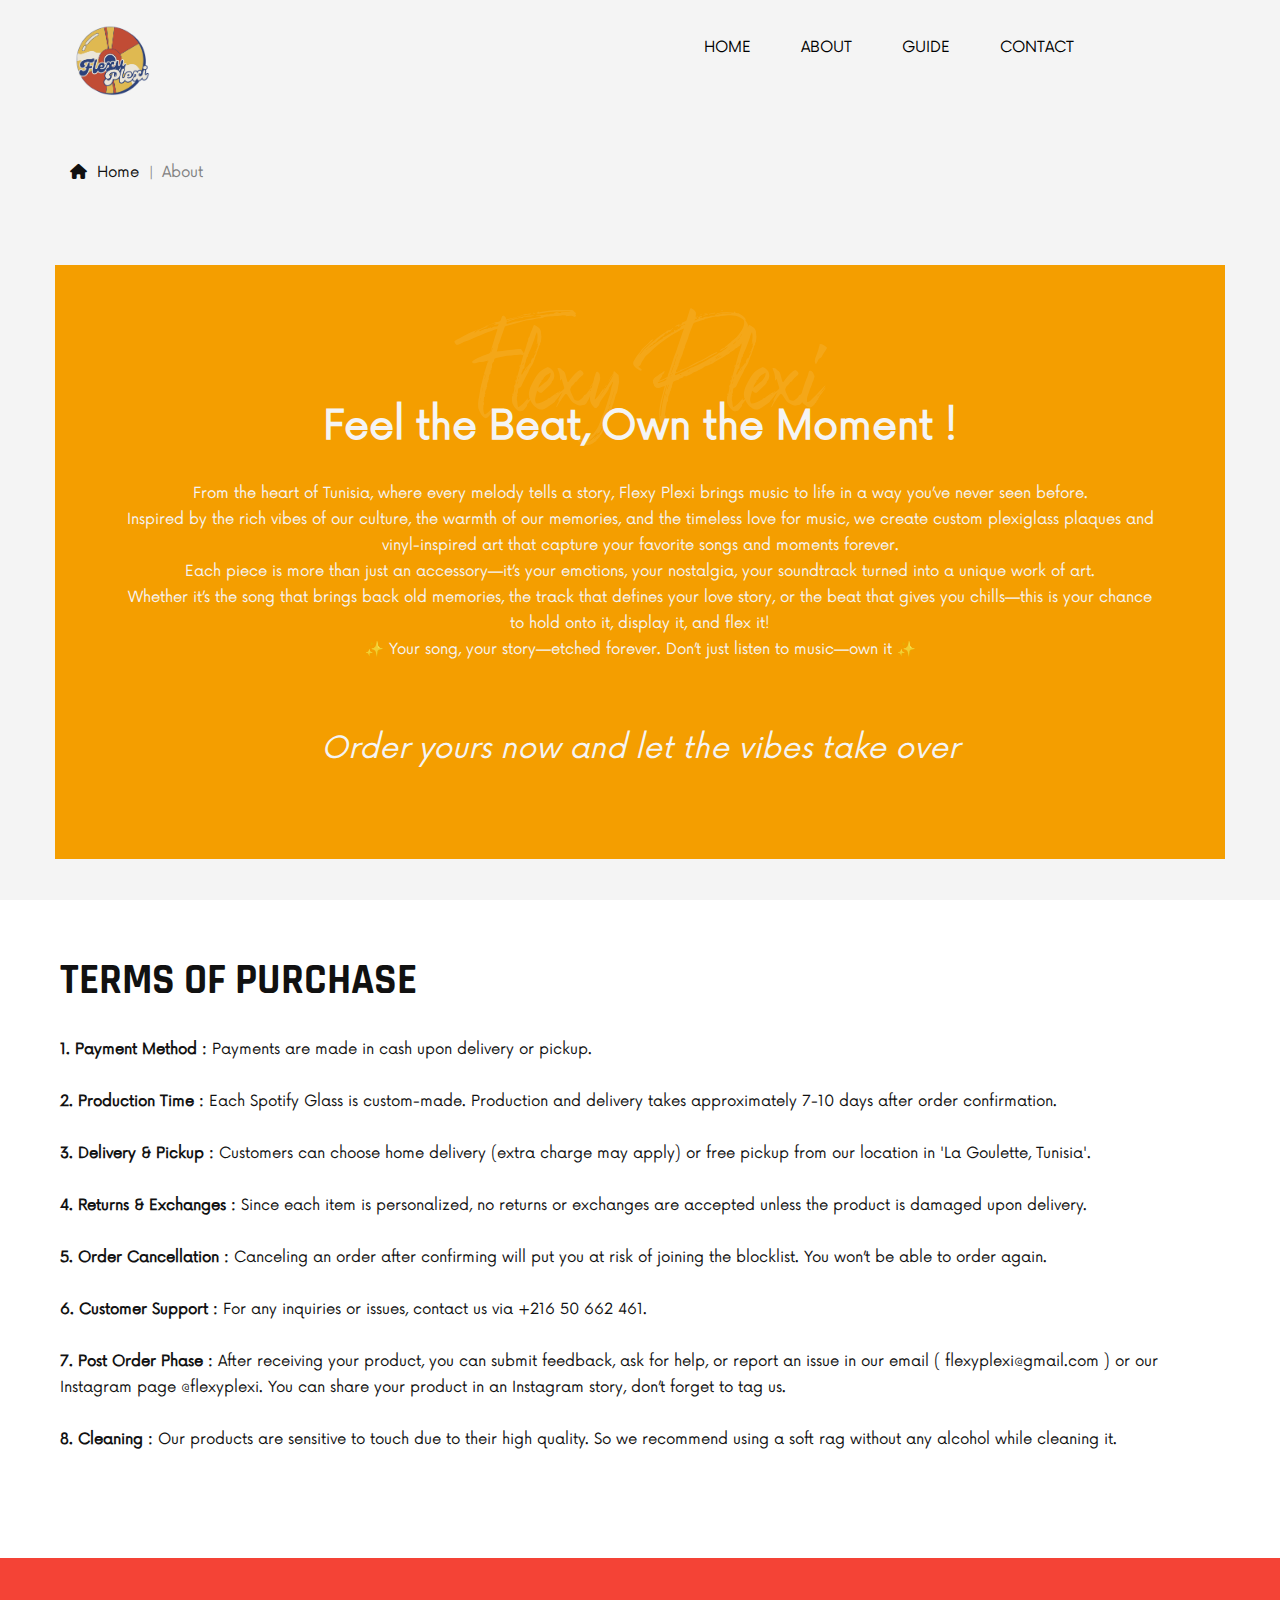
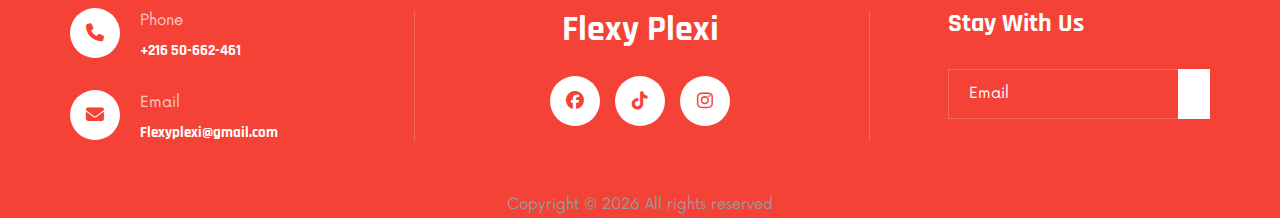
<file: about.html>
<!DOCTYPE html>
<html lang="zxx">

<head>
    <meta charset="UTF-8">
  <meta name="description" content="Best Gift Or Room Decor in Tunisia">
    <meta name="keywords" content="flexyplexi, gift, decor, tunisie">
    <meta name="viewport" content="width=device-width, initial-scale=1.0">
    <meta http-equiv="X-UA-Compatible" content="ie=edge">
    <title>About us</title>

    <!-- Google Font -->
    <link href="https://fonts.googleapis.com/css2?family=Rajdhani:wght@400;500;600;700&display=swap" rel="stylesheet">

    <!-- Css Styles -->
    <link rel="stylesheet" href="css/bootstrap.min.css" type="text/css">
    <link rel="stylesheet" href="css/font-awesome.min.css" type="text/css">
    <link rel="stylesheet" href="css/barfiller.css" type="text/css">
    <link rel="stylesheet" href="css/nowfont.css" type="text/css">
    <link rel="stylesheet" href="css/rockville.css" type="text/css">
    <link rel="stylesheet" href="css/magnific-popup.css" type="text/css">
    <link rel="stylesheet" href="css/owl.carousel.min.css" type="text/css">
    <link rel="stylesheet" href="css/slicknav.min.css" type="text/css">
    <link rel="stylesheet" href="css/style.css" type="text/css">
    <link rel="icon" type="image/png" href="img/logo.png">

    <link rel="stylesheet" href="https://cdnjs.cloudflare.com/ajax/libs/font-awesome/6.4.2/css/all.min.css">
</head>

<body>
    <!-- Page Preloder -->
    <div id="preloder">
        <div class="loader"></div>
    </div>

    <!-- Header Section Begin -->
    <header class="header header--normal">
        <div class="container">
            <div class="row">
                <div class="col-lg-2 col-md-2">
                    <div class="header__logo">
                        <a href="./index.html"><img src="img/logo.png" width="80px" alt=""></a>
                    </div>
                </div>
                <div class="col-lg-10 col-md-10">
                    <div class="header__nav">
                        <nav class="header__menu mobile-menu">
                            <ul>
                                <li><a href="./index.html">Home</a></li>
                                <li class="active"><a href="./about.html">About</a></li>
                                <!-- <li><a href="./discography.html">Discography</a></li> -->
                                <!-- <li><a href="./tours.html">Tours</a></li> -->
                                <li><a href="./videos.html">Guide</a></li>
                                <!-- <li><a href="#">Pages</a> -->
                                    <!-- <ul class="dropdown"> 
                                        <li><a href="./about.html">About</a></li>
                                        <li><a href="./blog.html">Blog</a></li>
                                        <li><a href="./blog-details.html">Blog Details</a></li>
                                    </ul>-->
                                </li>
                                <li><a href="./contact.html">Contact</a></li>
                            </ul>
                        </nav>
                        <div class="header__right__social">
                            <a href="https://www.facebook.com/FLEXY.PLEXI" target="_blank"><i class="fa-brands fa-facebook"></i></a>
                            <a href="https://www.tiktok.com/@flexyplexi.tn"><i class="fa-brands fa-tiktok" target="_blank"></i></a>
                            <a href="https://www.instagram.com/flexyplexi/" target="_blank"><i class="fa-brands fa-instagram"></i></a>   
                        </div>
                    </div>
                </div>
            </div>
            <div id="mobile-menu-wrap"></div>
        </div>
    </header>
    <!-- Header Section End -->

    <!-- Breadcrumb Begin -->
    <div class="breadcrumb-option">
        <div class="container">
            <div class="row">
                <div class="col-lg-12">
                    <div class="breadcrumb__links">
                        <a href="#"><i class="fa fa-home"></i> Home</a>
                        <span>About</span>
                    </div>
                </div>
            </div>
        </div>
    </div>
    <!-- Breadcrumb End -->

    <!-- Skills Section Begin -->
    <section class="skills spad">
        <div class="container">
            <div class="row">
                <div>
                    <div class="skills__content"  style="height: 100%;">
                        <div class="section-title">
                            <!-- <h2>DJ Alexandra Rud</h2> -->
                            <h1>Flexy Plexi</h1>
                        </div>
                        <p style="font-size: 40px;text-align:center "><b style="line-height: 1.1;">Feel the Beat, Own the Moment !</b></p>
                           <p style="text-align: center;"> From the heart of Tunisia, where every melody tells a story, Flexy Plexi brings music to life in a way you’ve never seen before.<br/>
                            Inspired by the rich vibes of our culture, the warmth of our memories, and the timeless love for music, we create custom plexiglass plaques and vinyl-inspired art that capture your favorite songs and moments forever.<br/>
                            Each piece is more than just an accessory—it’s your emotions, your nostalgia, your soundtrack turned into a unique work of art.<br/> Whether it’s the song that brings back old memories, the track that defines your love story, or the beat that gives you chills—this is your chance to hold onto it, display it, and flex it!
                            <br/>✨ Your song, your story—etched forever. Don’t just listen to music—own it ✨ </p><p align="center" style="font-size: 30px;line-height: 1.2;"><br/><i>Order yours now and let the vibes take over</i></p>
                    </div>
                </div>
            </div>
        </div>
    </section> 
    <!-- Skills Section End -->

    <!-- About Section Begin -->
    <section class="about about--page spad">
        <div class="container">
            <div class="row">
                <div class="col-lg-6">
                    <div class="about__pic">
                        <!-- <img src="img/about/about.png" alt=""> -->
                    </div>
                </div>
                <div class="full-width">
                    <div class="about__text">
                        <div class="section-title">
                            <h2 style="margin-left: 5px;">Terms of Purchase</h2>
                        </div>
                        <p style="margin-left: 5px;">
                            <b>1. Payment Method :</b> Payments are made in cash upon delivery or pickup.<br/><br/>
                            
                            <b>2. Production Time :</b> Each Spotify Glass is custom-made. Production and delivery takes approximately 7-10 days after order confirmation.<br/><br/>
                            
                            <b>3. Delivery & Pickup :</b> Customers can choose home delivery (extra charge may apply) or free pickup from our location in 'La Goulette, Tunisia'.<br/><br/>
                            
                            <b>4. Returns & Exchanges :</b> Since each item is personalized, no returns or exchanges are accepted unless the product is damaged upon delivery.<br/><br/>
                            
                            <b>5. Order Cancellation :</b> Canceling an order after confirming will put you at risk of joining the blocklist. You won’t be able to order again.<br/><br/>
                            
                            <b>6. Customer Support :</b> For any inquiries or issues, contact us via +216 50 662 461.<br/><br/>
                            
                            <b>7. Post Order Phase :</b> After receiving your product, you can submit feedback, ask for help, or report an issue in our email ( flexyplexi@gmail.com ) or our Instagram page @flexyplexi.  
                            You can share your product in an Instagram story, don’t forget to tag us.<br/><br/>
                            
                            <b>8. Cleaning :</b> Our products are sensitive to touch due to their high quality. So we recommend using a soft rag without any alcohol while cleaning it. 
                            </p>
                        <!-- <img src="img/about/signature.png" alt=""> -->
                    </div>
                </div>
            </div>
        </div>
    </section>
    <!-- About Section End -->

    <footer style="margin-top: -10px;background-color: #f44336;padding-top: 50px;">
        <div class="container" >
            <div class="row">
                <div class="col-lg-3 col-md-6">
                    <div class="footer__address">
                        <ul>
                            <li>
                                <i class="fa fa-phone"></i>
                                <p>Phone</p>
                                <h6>+216 50-662-461</h6>
                            </li>
                            <li>
                                <i class="fa fa-envelope"></i>
                                <p>Email</p>
                                <h6>Flexyplexi@gmail.com</h6>
                            </li>
                        </ul>
                    </div>
                </div>
                <div class="col-lg-4 offset-lg-1 col-md-6">
                    <div class="footer__social">
                        <h2>Flexy Plexi</h2>
                        <div class="footer__social__links">
                            <a href="https://www.facebook.com/FLEXY.PLEXI" target="_blank"><i class="fa-brands fa-facebook"></i></a>
                            <a href="https://www.tiktok.com/@flexysne40z"><i class="fa-brands fa-tiktok" target="_blank"></i></a>
                            <a href="https://www.instagram.com/flexyplexi/" target="_blank"><i class="fa-brands fa-instagram"></i></a>   
                        </div>
                    </div>
                </div>
                <div class="col-lg-3 offset-lg-1 col-md-6">
                    <div class="footer__newslatter">
                        <h4>Stay With Us</h4>
                        <form action="#">
                            <input type="text" placeholder="Email">
                            <button type="submit"><i class="fa fa-send-o"></i></button>
                        </form>
                    </div>
                </div>
            </div>
            <!-- Link back to Colorlib can't be removed. Template is licensed under CC BY 3.0. -->
			<div class="footer__copyright__text">
				<p>Copyright &copy; <script>document.write(new Date().getFullYear());</script> All rights reserved</p>
			</div>
			<!-- Link back to Colorlib can't be removed. Template is licensed under CC BY 3.0. -->
        </div>
    </footer>
    <!-- Footer Section End -->

    <!-- Js Plugins -->
    <script src="js/jquery-3.3.1.min.js"></script>
    <script src="js/bootstrap.min.js"></script>
    <script src="js/jquery.magnific-popup.min.js"></script>
    <script src="js/jquery.nicescroll.min.js"></script>
    <script src="js/jquery.barfiller.js"></script>
    <script src="js/jquery.countdown.min.js"></script>
    <script src="js/jquery.slicknav.js"></script>
    <script src="js/owl.carousel.min.js"></script>
    <script src="js/main.js"></script>

    <!-- Music Plugin -->
    <script src="js/jquery.jplayer.min.js"></script>
    <script src="js/jplayerInit.js"></script>
</body>

</html>
</file>
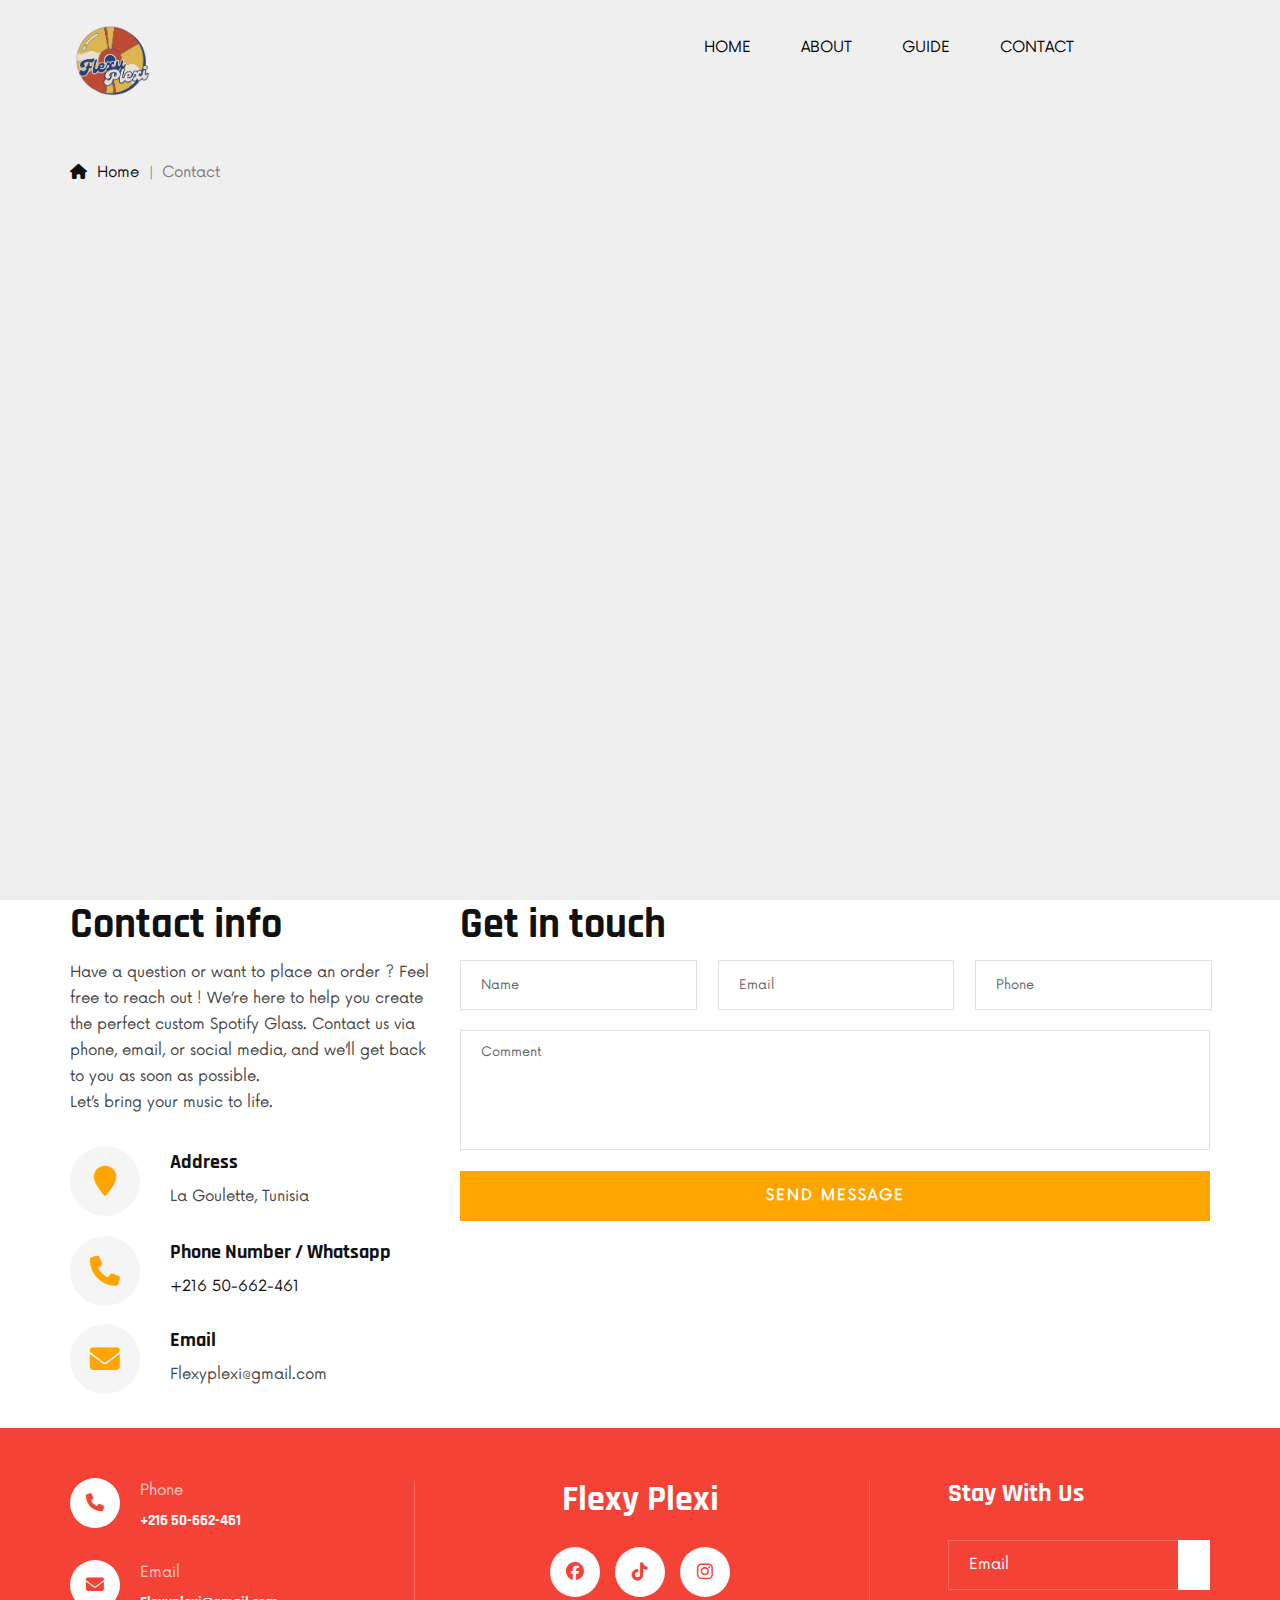
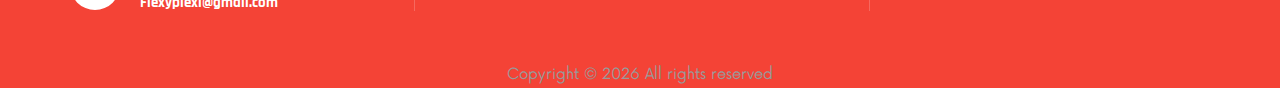
<file: contact.html>
<!DOCTYPE html>
<html lang="zxx">

<head>
    <meta charset="UTF-8">
      <meta name="description" content="Best Gift Or Room Decor in Tunisia">
    <meta name="keywords" content="flexyplexi, gift, decor, tunisie">
    <meta name="viewport" content="width=device-width, initial-scale=1.0">
    <meta http-equiv="X-UA-Compatible" content="ie=edge">
    <title>Contact</title>

    <!-- Google Font -->
    <link href="https://fonts.googleapis.com/css2?family=Rajdhani:wght@400;500;600;700&display=swap" rel="stylesheet">

    <!-- Css Styles -->
    <link rel="stylesheet" href="css/bootstrap.min.css" type="text/css">
    <link rel="stylesheet" href="css/font-awesome.min.css" type="text/css">
    <link rel="stylesheet" href="css/barfiller.css" type="text/css">
    <link rel="stylesheet" href="css/nowfont.css" type="text/css">
    <link rel="stylesheet" href="css/rockville.css" type="text/css">
    <link rel="stylesheet" href="css/magnific-popup.css" type="text/css">
    <link rel="stylesheet" href="css/owl.carousel.min.css" type="text/css">
    <link rel="stylesheet" href="css/slicknav.min.css" type="text/css">
    <link rel="stylesheet" href="css/style.css" type="text/css">

    <link rel="icon" type="image/png" href="img/logo.png">

        <link rel="stylesheet" href="https://cdnjs.cloudflare.com/ajax/libs/font-awesome/6.4.2/css/all.min.css">
</head>

<body>
    <!-- Page Preloder -->
    <div id="preloder">
        <div class="loader"></div>
    </div>

    <!-- Header Section Begin -->
    <header class="header header--normal">
        <div class="container">
            <div class="row">
                <div class="col-lg-2 col-md-2">
                    <div class="header__logo">
                        <a href="./index.html"><img src="img/logo.png" width="80px" alt=""></a>
                    </div>
                </div>
                <div class="col-lg-10 col-md-10">
                    <div class="header__nav">
                        <nav class="header__menu mobile-menu">
                            <ul>
                                <li><a href="./index.html">Home</a></li>
                                <li><a href="./about.html">About</a></li>
                                <!-- <li><a href="./discography.html">Discography</a></li> -->
                                <!-- <li><a href="./tours.html">Tours</a></li> -->
                                <li><a href="./videos.html">Guide</a></li>
                                <!-- <li><a href="#">Pages</a> 
                                    <ul class="dropdown">
                                        <li><a href="./about.html">About</a></li>
                                        <li><a href="./blog.html">Blog</a></li>
                                        <li><a href="./blog-details.html">Blog Details</a></li>
                                    </ul>
                                </li>-->
                                <li class="active"><a href="./contact.html">Contact</a></li>
                            </ul>
                        </nav>
                        <div class="header__right__social">
                            <a href="https://www.facebook.com/FLEXY.PLEXI" target="_blank"><i class="fa-brands fa-facebook"></i></a>
                            <a href="https://www.tiktok.com/@flexyplexi.tn"><i class="fa-brands fa-tiktok" target="_blank"></i></a>
                            <a href="https://www.instagram.com/flexyplexi/" target="_blank"><i class="fa-brands fa-instagram"></i></a>   
                        </div>
                    </div>
                </div>
            </div>
            <div id="mobile-menu-wrap"></div>
        </div>
    </header>
    <!-- Header Section End -->

    <!-- Breadcrumb Begin -->
    <div class="breadcrumb-option">
        <div class="container">
            <div class="row">
                <div class="col-lg-12">
                    <div class="breadcrumb__links">
                        <a href="#"><i class="fa fa-home"></i> Home</a>
                        <span>Contact</span>
                    </div>
                </div>
            </div>
        </div>
    </div>
    <!-- Breadcrumb End -->

    <!-- Map Begin -->
    <div class="map">
        <div class="container">
            <iframe
                src="https://www.google.com/maps/embed?pb=!1m17!1m12!1m3!1d798.378323602579!2d10.312860869542028!3d36.83018117170655!2m3!1f0!2f0!3f0!3m2!1i1024!2i768!4f13.1!3m2!1m1!2zMzbCsDQ5JzQ4LjciTiAxMMKwMTgnNDguNiJF!5e0!3m2!1sen!2stn!4v1740694900343!5m2!1sen!2stn"
                height="585" style="border:0;" allowfullscreen=""></iframe>
        </div>
    </div>
    <!-- Map End -->

    <!-- Contact Section Begin -->
    <section class="contact spad">
        <div class="container">
            <div class="row">
                <div class="col-lg-4">
                    <div class="contact__address">
                        <div class="section-title">
                            <h2>Contact info</h2>
                        </div>
                        <p>Have a question or want to place an order ? Feel free to reach out ! We’re here to help you create the perfect custom Spotify Glass. Contact us via phone, email, or social media, and we’ll get back to you as soon as possible.<br/>Let’s bring your music to life.</p>
                        <ul>
                            <li>
                                <i class="fa fa-map-marker" style="color: #ffA500;"></i>
                                <h5>Address</h5>
                                <p>La Goulette, Tunisia</p>
                            </li>
                            <li>
                                <i class="fa fa-phone" style="color: #ffA500;"></i>
                                <h5>Phone Number / Whatsapp</h5>
                                <span>+216 50-662-461</span>
                            </li>
                            <li>
                                <i class="fa fa-envelope" style="color: #ffA500;"></i>
                                <h5>Email</h5>
                                <p>Flexyplexi@gmail.com</p>
                            </li>
                        </ul>
                    </div>
                </div>
                <div class="col-lg-8">
                    <div class="contact__form">
                        <div class="section-title">
                            <h2>Get in touch</h2>
                        </div>
                        
                        <form action="#">
                            <div class="input__list">
                                <input type="text" placeholder="Name">
                                <input type="text" placeholder="Email">
                                <input type="number" placeholder="Phone">
                            </div>
                            <textarea placeholder="Comment"></textarea>
                            <button style="background-color: #ffA500;" type="submit" class="site-btn">SEND MESSAGE</button>
                        </form>
                    </div>
                </div>
            </div>
        </div>
    </section>
    <!-- Contact Section End -->

    <!-- Footer Section Begin -->
    <footer style="margin-top: -10px;background-color: #f44336;padding-top: 50px;">
        <div class="container">
            <div class="row">
                <div class="col-lg-3 col-md-6">
                    <div class="footer__address">
                        <ul>
                            <li>
                                <i class="fa fa-phone"></i>
                                <p>Phone</p>
                                <h6>+216 50-662-461</h6>
                            </li>
                            <li>
                                <i class="fa fa-envelope"></i>
                                <p>Email</p>
                                <h6>Flexyplexi@gmail.com</h6>
                            </li>
                        </ul>
                    </div>
                </div>
                <div class="col-lg-4 offset-lg-1 col-md-6">
                    <div class="footer__social">
                        <h2>Flexy Plexi</h2>
                        <div class="footer__social__links">
                            <a href="https://www.facebook.com/FLEXY.PLEXI" target="_blank"><i class="fa-brands fa-facebook"></i></a>
                            <a href="https://www.tiktok.com/@flexysne40z"><i class="fa-brands fa-tiktok" target="_blank"></i></a>
                            <a href="https://www.instagram.com/flexyplexi/" target="_blank"><i class="fa-brands fa-instagram"></i></a>   
                        </div>
                    </div>
                </div>
                <div class="col-lg-3 offset-lg-1 col-md-6">
                    <div class="footer__newslatter">
                        <h4>Stay With Us</h4>
                        <form action="#">
                            <input type="text" placeholder="Email">
                            <button type="submit"><i class="fa fa-send-o"></i></button>
                        </form>
                    </div>
                </div>
            </div>
             <!-- Link back to Colorlib can't be removed. Template is licensed under CC BY 3.0. -->
			<div class="footer__copyright__text">
				<p>Copyright &copy; <script>document.write(new Date().getFullYear());</script> All rights reserved</p>
			</div>
			<!-- Link back to Colorlib can't be removed. Template is licensed under CC BY 3.0. -->
        </div>
    </footer>
    <!-- Footer Section End -->

    <!-- Js Plugins -->
    <script src="js/jquery-3.3.1.min.js"></script>
    <script src="js/bootstrap.min.js"></script>
    <script src="js/jquery.magnific-popup.min.js"></script>
    <script src="js/jquery.nicescroll.min.js"></script>
    <script src="js/jquery.barfiller.js"></script>
    <script src="js/jquery.countdown.min.js"></script>
    <script src="js/jquery.slicknav.js"></script>
    <script src="js/owl.carousel.min.js"></script>
    <script src="js/main.js"></script>

    <!-- Music Plugin -->
    <script src="js/jquery.jplayer.min.js"></script>
    <script src="js/jplayerInit.js"></script>
</body>

</html>
</file>
<file: css/barfiller.css>
.barfiller {
    width:100%;
    height:12px;
    background:#fcfcfc;
    border:1px solid #ccc;
    position:relative;
    margin-bottom:20px;
    box-shadow: inset 1px 4px 9px -6px rgba(0,0,0,.5); 
    -moz-box-shadow: inset 1px 4px 9px -6px rgba(0,0,0,.5); 
}

.barfiller .fill {
    display:block;
    position:relative;
    width:0px;
    height:100%;
    background:#333;
    z-index:1;
}

.barfiller .tipWrap {
    display:none;
}

.barfiller .tip {
    margin-top:-30px;
    padding:2px 4px;
    font-size:11px;
    color:#fff;
    left:0px;
    position:absolute;
    z-index:2;
    background: #333;
} 

.barfiller .tip:after {
    border:solid;
    border-color:rgba(0,0,0,.8) transparent;
    border-width:6px 6px 0 6px;
    content:"";
    display:block;
    position:absolute;
    left:9px;
    top:100%;
    z-index:9
}
</file>
<file: css/nowfont.css>
/* #### Generated By: http://www.cufonfonts.com #### */

@font-face {
font-family: 'Now Regular';
font-style: normal;
font-weight: normal;
src: local('Now Regular'), url('../fonts/Now-Regular.woff') format('woff');
}


@font-face {
font-family: 'Now Thin';
font-style: normal;
font-weight: normal;
src: local('Now Thin'), url('../fonts/Now-Thin.woff') format('woff');
}


@font-face {
font-family: 'Now Light';
font-style: normal;
font-weight: normal;
src: local('Now Light'), url('../fonts/Now-Light.woff') format('woff');
}


@font-face {
font-family: 'Now Medium';
font-style: normal;
font-weight: normal;
src: local('Now Medium'), url('../fonts/Now-Medium.woff') format('woff');
}


@font-face {
font-family: 'Now Bold';
font-style: normal;
font-weight: normal;
src: local('Now Bold'), url('../fonts/Now-Bold.woff') format('woff');
}


@font-face {
font-family: 'Now Black';
font-style: normal;
font-weight: normal;
src: local('Now Black'), url('../fonts/Now-Black.woff') format('woff');
}
</file>
<file: css/rockville.css>
@font-face {
font-family: 'Rockville Solid Regular';
font-style: normal;
font-weight: normal;
src: local('Rockville Solid Regular'), url('../fonts/Rockville Solid.woff') format('woff');
}
</file>
<file: css/style.css>
/******************************************************************
  Template Name: DJoz
  Description:  DJoz Music HTML Template
  Author: Colorlib
  Author URI: https://colorlib.com
  Version: 1.0
  Created: Colorlib
******************************************************************/

/*------------------------------------------------------------------
[Table of contents]

1.  Template default CSS
	1.1	Variables
	1.2	Mixins
	1.3	Flexbox
	1.4	Reset
2.  Helper Css
3.  Header Section
4.  Hero Section
5.  Services Section
6.  Track Section
7.  Countdown Section
8.  Team Section
9.  Contact
10.  Footer Style
-------------------------------------------------------------------*/

/*----------------------------------------*/

/* Template default CSS
/*----------------------------------------*/

html,
body {
	height: 100%;
	font-family: "Now Regular";
	-webkit-font-smoothing: antialiased;
}

h1,
h2,
h3,
h4,
h5,
h6 {
	margin: 0;
	color: #111111;
	font-weight: 400;
	font-family: "Rajdhani", sans-serif;
}

h1 {
	font-size: 70px;
}

h2 {
	font-size: 36px;
}

h3 {
	font-size: 30px;
}

h4 {
	font-size: 24px;
}

h5 {
	font-size: 18px;
}

h6 {
	font-size: 16px;
}

p {
	font-size: 15px;
	font-family: "Now Regular";
	color: #444444;
	font-weight: 400;
	line-height: 26px;
	margin: 0 0 15px 0;
}

img {
	max-width: 100%;
}

input:focus,
select:focus,
button:focus,
textarea:focus {
	outline: none;
}

a:hover,
a:focus {
	text-decoration: none;
	outline: none;
	color: #ffffff;
}

ul,
ol {
	padding: 0;
	margin: 0;
}

/*---------------------
  Helper CSS
-----------------------*/

.section-title {
	margin-bottom: 40px;
	position: relative;
	z-index: 1;
}

.section-title.center-title {
	text-align: center;
}

.section-title h2 {
	font-size: 42px;
	color: #111111;
	font-weight: 700;
	text-transform: uppercase;
}

.section-title h1 {
	font-size: 100px;
	color: #f2f2f2;
	font-family: "Rockville Solid Regular";
	position: absolute;
	left: 0;
	top: -45px;
	width: 100%;
	z-index: -1;
}

.set-bg {
	background-repeat: no-repeat;
	background-size: cover;
	background-position: top center;
}

.spad {
	padding-top: 200px;
	padding-bottom: 100px;
}

.text-white h1,
.text-white h2,
.text-white h3,
.text-white h4,
.text-white h5,
.text-white h6,
.text-white p,
.text-white span,
.text-white li,
.text-white a {
	color: #fff;
}

/* buttons */

.primary-btn {
	display: inline-block;
	font-size: 15px;
	text-transform: uppercase;
	padding: 14px 25px 12px;
	color: #ffffff;
	background: #ffe7a5;
	letter-spacing: 2px;
}

.primary-btn.border-btn {
	background: transparent;
	border: 2px solid #ffe7a5;
	color: #111111;
}

.site-btn {
	font-size: 15px;
	color: #ffffff;
	background: #ffe7a5;
	font-weight: 700;
	letter-spacing: 2px;
	border: none;
	text-transform: uppercase;
	display: inline-block;
	padding: 14px 30px;
	width: 100%;
}

/* Preloder */

#preloder {
	position: fixed;
	width: 100%;
	height: 100%;
	top: 0;
	left: 0;
	z-index: 999999;
	background: #000;
}

.loader {
	width: 40px;
	height: 40px;
	position: absolute;
	top: 50%;
	left: 50%;
	margin-top: -13px;
	margin-left: -13px;
	border-radius: 60px;
	animation: loader 0.8s linear infinite;
	-webkit-animation: loader 0.8s linear infinite;
}

@keyframes loader {
	0% {
		-webkit-transform: rotate(0deg);
		transform: rotate(0deg);
		border: 4px solid #f44336;
		border-left-color: transparent;
	}
	50% {
		-webkit-transform: rotate(180deg);
		transform: rotate(180deg);
		border: 4px solid #ffe7a5;
		border-left-color: transparent;
	}
	100% {
		-webkit-transform: rotate(360deg);
		transform: rotate(360deg);
		border: 4px solid #f44336;
		border-left-color: transparent;
	}
}

@-webkit-keyframes loader {
	0% {
		-webkit-transform: rotate(0deg);
		border: 4px solid #f44336;
		border-left-color: transparent;
	}
	50% {
		-webkit-transform: rotate(180deg);
		border: 4px solid #673ab7;
		border-left-color: transparent;
	}
	100% {
		-webkit-transform: rotate(360deg);
		border: 4px solid #f44336;
		border-left-color: transparent;
	}
}

/*---------------------
  Header
-----------------------*/

.header {
	background: rgba(255, 255, 255, 0);
	position: absolute;
	left: 0;
	top: 0;
	width: 100%;
	z-index: 9;
}

.header.header--normal {
	position: relative;
	background: #00000000;
}

.header__logo {
	padding: 20px 0 25px;
}

.header__logo a {
	display: inline-block;
}

.header__nav {
	text-align: right;
}

.header__menu {
	padding: 31px 0 27px;
	display: inline-block;
	margin-right: 45px;
}

.header__menu ul li {
	list-style: none;
	display: inline-block;
	margin-right: 45px;
	position: relative;
}

.header__menu ul li.active a:after {
	opacity: 1;
}

.header__menu ul li:hover a:after {
	opacity: 1;
}

.header__menu ul li:hover .dropdown {
	top: 34px;
	opacity: 1;
	visibility: visible;
}

.header__menu ul li:last-child {
	margin-right: 0;
}

.header__menu ul li .dropdown {
	position: absolute;
	left: 0;
	top: 56px;
	width: 150px;
	background: #111111;
	text-align: left;
	padding: 2px 0;
	z-index: 9;
	opacity: 0;
	visibility: hidden;
	-webkit-transition: all, 0.3s;
	-o-transition: all, 0.3s;
	transition: all, 0.3s;
}

.header__menu ul li .dropdown li {
	display: block;
	margin-right: 0;
}

.header__menu ul li .dropdown li a {
	font-size: 14px;
	color: #ffffff;
	font-weight: 400;
	padding: 8px 20px;
	text-transform: capitalize;
}

.header__menu ul li .dropdown li a:after {
	display: none;
}

.header__menu ul li a {
	font-size: 15px;
	text-transform: uppercase;
	color: #000000;
	display: block;
	padding: 6px 0;
	position: relative;
}

.header__menu ul li a:after {
	position: absolute;
	left: 0;
	bottom: 0;
	width: 100%;
	height: 2px;
	background: #ffffff;
	content: "";
	-webkit-transition: all, 0.5s;
	-o-transition: all, 0.5s;
	transition: all, 0.5s;
	opacity: 0;
}

.header__right__social {
	display: inline-block;
}

.header__right__social a {
	display: inline-block;
	font-size: 16px;
	color: #ffffff;
	margin-right: 16px;
}

.header__right__social a:last-child {
	margin-right: 0;
}

.slicknav_menu {
	display: none;
}

/*---------------------
  Hero
-----------------------*/

.hero {
	padding-top: 230px;
	padding-bottom: 295px;
	position: relative;
}

.hero__text {
	text-align: center;
}

.hero__text span {
	color: #ffffff;
	text-transform: uppercase;
	letter-spacing: 6px;
}

.hero__text h1 {
	font-size: 110px;
	font-family: "Rockville Solid Regular";
	color: #ffffff;
	margin-bottom: 20px;
	margin-top: 22px;
}

.hero__text p {
	color: #ffffff;
	margin-bottom: 20px;
}

.hero__text .play-btn {
	font-size: 26px;
	color: #ffe7a5;
	height: 90px;
	width: 90px;
	border-radius: 50%;
	background: rgba(255, 255, 255, 0.3);
	display: inline-block;
	line-height: 90px;
	text-align: center;
	position: relative;
	z-index: 1;
}

.hero__text .play-btn i {
	position: relative;
	top: 2px;
	left: 2px;
}

.hero__text .play-btn:after {
	position: absolute;
	left: 15px;
	top: 15px;
	height: 60px;
	width: 60px;
	background: #ffffff;
	border-radius: 50%;
	content: "";
	z-index: -1;
}

.linear__icon {
	position: absolute;
	left: 50%;
	bottom: 0;
	margin-left: -16px;
	-webkit-animation: mymove 0.5s infinite alternate;
	animation: mymove 0.5s infinite alternate;
}

.linear__icon i {
	font-size: 50px;
	color: #e67206;
}

@-webkit-keyframes mymove {
	0% {
		bottom: 0;
	}
	100% {
		bottom: -10px;
	}
}

@keyframes mymove {
	0% {
		bottom: 0;
	}
	100% {
		bottom: -10px;
	}
}

/*---------------------
  Events
-----------------------*/

.event {
	padding-bottom: 60px;
}

.event .section-title {
	margin-bottom: 10px;
	position: relative;
}

.event .section-title:after {
	position: absolute;
	right: 46px;
	top: 25px;
	height: 2px;
	width: 775px;
	background: rgba(225, 225, 225, 0.3);
	content: "";
	z-index: -1;
}

.event__slider .col-lg-4 {
	max-width: 100%;
}

.event__slider.owl-carousel .owl-stage-outer {
	padding-top: 30px;
	padding-bottom: 40px;
}

.event__slider.owl-carousel .owl-nav {
	position: absolute;
	right: 15px;
	top: -50px;
}

.event__slider.owl-carousel .owl-nav button {
	font-size: 22px;
	color: #111111;
	opacity: 0.5;
	margin-right: 10px;
}

.event__slider.owl-carousel .owl-nav button:last-child {
	margin-right: 0;
}

.event__item {
	-webkit-box-shadow: 0px 3px 15px rgba(22, 41, 124, 0.1);
	box-shadow: 0px 3px 15px rgba(22, 41, 124, 0.1);
}

.event__item__pic {
	height: 360px;
	position: relative;
}

.event__item__pic .tag-date {
	position: absolute;
	left: 0;
	bottom: -21px;
	width: 100%;
	text-align: center;
}

.event__item__pic .tag-date span {
	font-size: 15px;
	color: #ffffff;
	display: inline-block;
	background: #2f4580;
	padding: 12px 8px 9px 20px;
}

.event__item__text {
	text-align: center;
	padding: 45px 10px 25px;
}

.event__item__text h4 {
	font-size: 26px;
	font-weight: 700;
	color: #111111;
	margin-bottom: 10px;
}

.event__item__text p {
	color: #888888;
	margin-bottom: 0;
}

.event__item__text p i {
	color: #2f4580;
	margin-right: 8px;
	font-size: 17px;
}

/*---------------------
  Track
-----------------------*/

.track {
	padding-top: 120px;
	padding-bottom: 40px;
	overflow: hidden;
}

.track .section-title {
	margin-bottom: 105px;
}

.track__content {
    height: auto !important;
    max-height: none !important;
    overflow: visible !important;
}


.track__all {
	text-align: right;
	margin-bottom: 100px;
}

.jp-play {
	position: relative;
	height: 50px;
	width: 50px;
	background: transparent;
	border: 2px solid #e1e1e1;
	border-radius: 50%;
}

.jp-play:after {
	position: absolute;
	display: block;
	left: 17px;
	top: 12px;
	width: 16px;
	height: 20px;
	background: url(../img/play-default.png);
	content: "";
	filter: sepia(1) saturate(10) hue-rotate(5deg) brightness(1.1);
	  
}

.jp-state-playing .jp-play {
	background: #f44336 !important;
	border-color: #f44336 !important;
}

.jp-state-playing .jp-play:after {
	background: url(../img/pause.png) !important;
	left: 15px;
	top: 12px;
}

.jp-audio .jp-play:focus {
	background: #f44336 !important;
	border-color: #f44336 !important;
}

.jp-audio .jp-play:focus:after {
	background: url(../img/play.png);
}

.jp-seek-bar>div {
	height: 5px;
	background: #e1e1e1;
	cursor: pointer;
	width: 245px;
}

.player_bars {
	width: 350px;
	display: table;
	padding-left: 50px;
	position: relative;
	padding-top: 25px;
	float: left;
	margin-right: 30px;
}

.jp-play-bar {
	position: relative;
	height: 100%;
	background: #f44336;
	overflow: visible !important;
}

.jp-current-time {
	font-size: 15px;
	color: #111111;
	position: absolute;
	left: -50px;
	top: -9px;
}

.jp-duration {
	font-size: 15px;
	color: #111111;
	position: absolute;
	right: 0;
	top: 16px;
}

.player_controls_box {
	width: 50px;
	float: left;
	margin-right: 20px;
}

.jp-mute {
	font-size: 18px;
	border: none;
	background: none;
	color: #111111;
	position: absolute;
	left: 0;
	top: 13px;
}

.jp-volume-bar {
	height: 5px;
	width: 70px;
	background: #e1e1e1;
	cursor: pointer;
}

.jp-volume-bar-value {
	background: #f44336;
	height: 100%;
}

.jp-volume-controls {
	position: relative;
	width: 95px;
	float: left;
	padding-left: 30px;
	padding-top: 25px;
}

.single_player_container {
	overflow: hidden;
	margin-bottom: 40px;
}

.single_player_container:last-child {
	margin-bottom: 0;
}

.single_player_container h4 {
	font-size: 26px;
	color: #111111;
	font-weight: 700;
	margin-bottom: 20px;
	text-transform: uppercase;
}

.track__pic {
	position: relative;
	z-index: 1;
}

.track__pic:after {
	position: absolute;
	left: 0;
	top: 0;
	width: 100%;
	height: 100%;
	background: #f5f5f5;
	content: "";
	z-index: -1;
}

.track__pic img {
	position: relative;
	top: -50px;
	width: calc(100% - 40px);
	margin-left: 40px;
	height: 502px;
}

/*---------------------
  Youtube
-----------------------*/

.youtube {
	padding-bottom: 50px;
}

.youtube .section-title {
	text-align: center;
}

.youtube .section-title h1 {
	font-size: 90px;
}

.youtube__item {
	-webkit-transition: all, 0.3s;
	-o-transition: all, 0.3s;
	transition: all, 0.3s;
	margin-bottom: 30px;
}

.youtube__item:hover {
	-webkit-box-shadow: 0px 3px 30px rgba(22, 41, 124, 0.1);
	box-shadow: 0px 3px 30px rgba(22, 41, 124, 0.1);
}

.youtube__item__pic {
	height: 240px;
	display: -webkit-box;
	display: -ms-flexbox;
	display: flex;
	-webkit-box-align: center;
	-ms-flex-align: center;
	align-items: center;
	-webkit-box-pack: center;
	-ms-flex-pack: center;
	justify-content: center;
}

.youtube__item__pic .play-btn {
	font-size: 16px;
	color: #5c00ce;
	height: 60px;
	width: 60px;
	border-radius: 50%;
	background: rgba(255, 255, 255, 0.3);
	display: inline-block;
	line-height: 60px;
	text-align: center;
	position: relative;
	z-index: 1;
}

.youtube__item__pic .play-btn i {
	position: relative;
	top: 2px;
	left: 2px;
}

.youtube__item__pic .play-btn:after {
	position: absolute;
	left: 10px;
	top: 10px;
	height: 40px;
	width: 40px;
	background: #ffffff;
	border-radius: 50%;
	content: "";
	z-index: -1;
}

.youtube__item__text {
	padding: 25px 30px 20px 20px;
	background: #ffffff;
}

.youtube__item__text h4 {
	font-size: 26px;
	color: #111111;
	line-height: 34px;
	font-weight: 700;
}

/*---------------------
  Countdown
-----------------------*/

.countdown {
	padding-bottom: 560px;
}

.countdown.countdown--page {
	padding-top: 150px;
	padding-bottom: 150px;
}

.countdown__text {
	text-align: center;
	margin-bottom: 36px;
}

.countdown__text h1 {
	font-size: 90px;
	color: #ffffff;
	font-family: "Rockville Solid Regular";
	color: #ffffff;
	margin-bottom: 25px;
}

.countdown__text h4 {
	font-size: 26px;
	font-family: "Now Regular";
	color: #ffffff;
	text-transform: uppercase;
	letter-spacing: 4px;
}

.countdown__timer {
	text-align: center;
	margin-bottom: 30px;
}

.countdown__item {
	display: inline-block;
	margin-right: 80px;
	margin-bottom: 30px;
}

.countdown__item:last-child {
	margin-right: 0;
}

.countdown__item span {
	font-size: 90px;
	font-family: "Rajdhani", sans-serif;
	font-weight: 700;
	color: #ffffff;
	display: block;
	line-height: 100px;
}

.countdown__item p {
	color: #ffffff;
	letter-spacing: 4px;
	text-transform: uppercase;
	margin-bottom: 0;
}

.buy__tickets {
	text-align: center;
}

/*---------------------
  Discography
-----------------------*/

.discography {
	padding-bottom: 40px;
	padding-top: 120px;
	overflow: hidden;
}

.discography .section-title {
	margin-bottom: 90px;
}

.discography__item {
	margin-bottom: 45px;
	-webkit-box-shadow: 0px 5px 10px rgba(22, 41, 124, 0.1);
	box-shadow: 0px 5px 10px rgba(22, 41, 124, 0.1);
}

.discography__item__pic img {
	min-width: 100%;
}

.discography__item__text {
	padding: 25px 30px 35px;
	text-align: center;
}

.discography__item__text span {
	font-size: 18px;
	color: #5c00ce;
	font-weight: 700;
}

.discography__item__text h4 {
	font-size: 22px;
	text-transform: uppercase;
	color: #111111;
	margin-top: 10px;
	margin-bottom: 25px;
}

.discography__item__text a {
	display: inline-block;
	margin-right: 10px;
}

.discography__item__text a:last-child {
	margin-right: 0;
}

.pagination__links {
	text-align: center;
	padding-top: 10px;
}

.pagination__links.blog__pagination {
	text-align: left;
}

.pagination__links a {
	display: inline-block;
	font-size: 15px;
	color: #111111;
	text-transform: uppercase;
	letter-spacing: 2px;
	background: #f2f2f2;
	-webkit-transition: all, 0.3s;
	-o-transition: all, 0.3s;
	transition: all, 0.3s;
	margin-right: 6px;
	margin-bottom: 5px;
	padding: 14px 22px 12px;
}

.pagination__links a:last-child {
	margin-right: 0;
}

.pagination__links a:hover {
	background: #290849;
	color: #ffffff;
}

/*---------------------
  Footer
-----------------------*/

.footer {
	padding-top: 300px;
	padding-bottom: 60px;
	margin-top: -547px;
	height: 549px;

}

.footer.footer--normal {
	margin-top: 0;
}

.footer__address {
	margin-bottom: 50px;
}

.footer__address ul li {
	list-style: none;
	padding-left: 70px;
	position: relative;
	margin-bottom: 30px;
}

.footer__address ul li:last-child {
	margin-bottom: 0;
}

.footer__address ul li i {
	font-size: 18px;
	color: #f44336;
	height: 50px;
	width: 50px;
	background: #ffffff;
	border-radius: 50%;
	line-height: 50px;
	text-align: center;
	position: absolute;
	left: 0;
	top: 0;
}

.footer__address ul li p {
	color: #ffffff;
	opacity: 0.7;
	margin-bottom: 8px;
}

.footer__address ul li h6 {
	font-size: 15px;
	font-weight: 700;
	color: #ffffff;
}

.footer__social {
	text-align: center;
	position: relative;
	margin-bottom: 50px;
}

.footer__social::before {
	position: absolute;
	left: -46px;
	top: 3px;
	width: 1px;
	height: 130px;
	background: rgba(255, 255, 255, 0.2);
	content: "";
}

.footer__social::after {
	position: absolute;
	right: -50px;
	top: 3px;
	width: 1px;
	height: 130px;
	background: rgba(255, 255, 255, 0.2);
	content: "";
}

.footer__social h2 {
	color: #ffffff;
	font-weight: 700;
	margin-bottom: 25px;
}

.footer__social .footer__social__links a {
	font-size: 18px;
	color: #f44336;
	height: 50px;
	width: 50px;
	background: #ffffff;
	border-radius: 50%;
	line-height: 50px;
	text-align: center;
	display: inline-block;
	margin-right: 10px;
}

.footer__social .footer__social__links a:last-child {
	margin-right: 0;
}

.footer__newslatter {
	margin-bottom: 50px;
}

.footer__newslatter h4 {
	font-size: 26px;
	color: #ffffff;
	font-weight: 700;
	margin-bottom: 30px;
}

.footer__newslatter form {
	position: relative;
}

.footer__newslatter form input {
	height: 50px;
	font-size: 15px;
	color: #ffffff;
	width: 100%;
	background: transparent;
	border: 1px solid rgba(255, 255, 255, 0.2);
	padding-left: 20px;
}

.footer__newslatter form input::-webkit-input-placeholder {
	color: #ffffff;
}

.footer__newslatter form input::-moz-placeholder {
	color: #ffffff;
}

.footer__newslatter form input:-ms-input-placeholder {
	color: #ffffff;
}

.footer__newslatter form input::-ms-input-placeholder {
	color: #ffffff;
}

.footer__newslatter form input::placeholder {
	color: #ffffff;
}

.footer__newslatter form button {
	font-size: 18px;
	color: #f44336;
	position: absolute;
	right: 0;
	top: 0;
	height: 100%;
	padding: 0 16px;
	background: #ffffff;
	border: none;
}

.footer__copyright__text {
	text-align: center;
}

.footer__copyright__text p {
	color: #999999;
}

.footer__copyright__text a {
	color: #999999;
	text-decoration: underline;
}

.footer__copyright__text a:hover {
	color: #f44336;
}

.footer__copyright__text i {
	color: #c11;
}

/*---------------------
  Breadcrumb
-----------------------*/

.breadcrumb-option {
	padding-top: 35px;
}

.breadcrumb__links a {
	font-size: 15px;
	color: #111111;
	margin-right: 18px;
	display: inline-block;
	position: relative;
}

.breadcrumb__links a:after {
	position: absolute;
	right: -14px;
	top: 0;
	content: "|";
	color: #888888;
}

.breadcrumb__links a i {
	margin-right: 5px;
}

.breadcrumb__links span {
	font-size: 15px;
	color: #888888;
	display: inline-block;
}

/*---------------------
  About
-----------------------*/

.about {
	padding-top: 0;
}

.about.about--page {
	padding-top: 80px;
	padding-bottom: 80px;
}

.about.about--page .section-title {
	margin-bottom: 28px;
}

.about.about--page .section-title h2 {
	line-height: 55px;
}

.about.about--page .about__text {
	padding-top: 15px;
}

.about.about--page .about__text p {
	color: #111111;
}

.about__text {
	padding-top: 110px;
}

.about__text p {
	margin-bottom: 35px;
}

/*---------------------
  Skills
-----------------------*/

.skills {
	padding-bottom: 0;
	padding-top: 80px;
}

.skills__content {
	background: #ffa600
	;
	height: 500px;
	padding: 100px 70px 60px;
}

.skills__content .section-title h2 {
	color: #ffffff;
}

.skills__content .section-title h1 {
	color: #ffffff;
	opacity: 0.1;
	text-align: center;
}

.skills__content p {
	color: #ffffff;
	margin-bottom: 32px;
}

.skill__bar__item {
	margin-bottom: 20px;
}

.skill__bar__item p {
	font-size: 15px;
	font-weight: 500;
	color: #ffffff;
	margin-bottom: 10px;
}

.skill__bar__item .barfiller {
	width: 100%;
	height: 5px;
	background: rgba(255, 255, 255, 0.2);
	border: none;
	margin-bottom: 0;
	-webkit-box-shadow: none;
	box-shadow: none;
}

.skill__bar__item .barfiller .tip {
	margin-top: -32px;
	padding: 0;
	font-size: 15px;
	color: #fff;
	background: transparent;
}

.skill__bar__item .barfiller .tip:after {
	display: none;
}

.skills__video {
	height: 500px;
	display: -webkit-box;
	display: -ms-flexbox;
	display: flex;
	-webkit-box-align: center;
	-ms-flex-align: center;
	align-items: center;
	-webkit-box-pack: center;
	-ms-flex-pack: center;
	justify-content: center;
}

.skills__video .play-btn {
	font-size: 26px;
	color: #5c00ce;
	height: 90px;
	width: 90px;
	border-radius: 50%;
	background: rgba(117, 31, 221, 0.3);
	display: inline-block;
	line-height: 90px;
	text-align: center;
	position: relative;
	z-index: 1;
}

.skills__video .play-btn i {
	position: relative;
	top: 2px;
	left: 2px;
}

.skills__video .play-btn:after {
	position: absolute;
	left: 15px;
	top: 15px;
	height: 60px;
	width: 60px;
	background: #ffffff;
	border-radius: 50%;
	content: "";
	z-index: -1;
}

/*---------------------
  About Pic
-----------------------*/

.about-pic {
	overflow: hidden;
}

.about-pic .container-fluid {
	padding-right: 0;
}

.about-pic img {
	min-width: 100%;
	margin-bottom: 10px;
	padding-right: 10px;
}

/*---------------------
  About Services
-----------------------*/

.about-services {
	padding-bottom: 50px;
}

.about-services .section-title {
	margin-bottom: 60px;
}

.about__services__item {
	-webkit-transition: all, 0.3s;
	-o-transition: all, 0.3s;
	transition: all, 0.3s;
}

.about__services__item:hover {
	-webkit-box-shadow: 0px 3px 30px rgba(22, 41, 124, 0.1);
	box-shadow: 0px 3px 30px rgba(22, 41, 124, 0.1);
}

.about__services__item__pic {
	height: 240px;
	position: relative;
}

.about__services__item__pic .icon {
	height: 50px;
	width: 50px;
	background: #5c00ce;
	border-radius: 50%;
	line-height: 50px;
	text-align: center;
	position: absolute;
	left: 0;
	right: 0;
	margin: 0 auto;
	bottom: -25px;
}

.about__services__item__text {
	text-align: center;
	padding: 50px 10px 30px;
}

.about__services__item__text h4 {
	font-size: 26px;
	color: #111111;
	font-weight: 700;
	margin-bottom: 12px;
}

.about__services__item__text p {
	margin-bottom: 0;
}

/*---------------------
  Feature
-----------------------*/

.feature {
	padding-bottom: 70px;
}

.feature.feature--about .section-title span {
	color: #0071e4;
}

.feature.feature--about .feature__item {
	background: #f5f5f5;
}

.feature.feature--about .feature__item h5 {
	color: #111111;
}

.feature__text {
	padding-top: 80px;
}

.feature__text .section-title {
	margin-bottom: 20px;
}

.feature__text p {
	margin-bottom: 26px;
}

.feature__item {
	background: #0c2b4b;
	text-align: center;
	padding: 40px 10px 35px;
	margin-bottom: 30px;
}

.feature__item.right-column {
	margin-top: 120px;
}

.feature__item h5 {
	font-weight: 700;
	text-transform: uppercase;
	color: #ffffff;
	margin-top: 25px;
}

/*---------------------
  Services
-----------------------*/

.services {
	overflow: hidden;
}

.services__left {
	height: 640px;
	display: -webkit-box;
	display: -ms-flexbox;
	display: flex;
	-webkit-box-align: center;
	-ms-flex-align: center;
	align-items: center;
	-webkit-box-pack: center;
	-ms-flex-pack: center;
	justify-content: center;
}

.services__left .play-btn {
	font-size: 26px;
	color: #ffffff;
	height: 90px;
	width: 90px;
	border-radius: 50%;
	background: -webkit-gradient(linear, left top, right top, from(rgba(127, 0, 173, 0.3)), to(rgba(93, 0, 206, 0.3)));
	background: -o-linear-gradient(left, rgba(127, 0, 173, 0.3), rgba(93, 0, 206, 0.3));
	background: linear-gradient(to right, rgba(127, 0, 173, 0.3), rgba(93, 0, 206, 0.3));
	display: inline-block;
	line-height: 90px;
	text-align: center;
	position: relative;
	z-index: 1;
}

.services__left .play-btn i {
	position: relative;
	top: 2px;
	left: 2px;
}

.services__left .play-btn:after {
	position: absolute;
	left: 15px;
	top: 15px;
	height: 60px;
	width: 60px;
	background: -webkit-gradient(linear, left top, right top, from(#7E00AD), to(#5C00CE));
	background: -o-linear-gradient(left, #7E00AD, #5C00CE);
	background: linear-gradient(to right, #7E00AD, #5C00CE);
	border-radius: 50%;
	content: "";
	z-index: -1;
}

.services__list {
	margin: 0;
}

.service__item {
	background: #ffA500	;
	height: 320px;
	padding: 70px 40px 40px 70px;
}

.service__item.deep-bg {
	background: #e67206;
}

.service__item h4 {
	font-size: 26px;
	color: #ffffff;
	font-weight: 700;
	margin-top: 25px;
	margin-bottom: 10px;
}

.service__item p {
	color: #ffffff;
	margin-bottom: 0;
}

/*---------------------
  Tours
-----------------------*/

.tours {
	padding-top: 150px;
	padding-bottom: 60px;
}

.tours__item__text {
	padding-right: 30px;
	margin-bottom: 100px;
}

.tours__item__text.tours__item__text--right {
	padding-left: 30px;
	padding-right: 0;
}

.tours__item__text h2 {
	font-size: 42px;
	color: #111111;
	text-transform: uppercase;
	margin-bottom: 24px;
}

.tours__item__text .tours__text__widget {
	overflow: hidden;
	border-bottom: 2px solid #f2f2f2;
	padding-bottom: 38px;
}

.tours__item__text .tours__text__widget ul {
	float: left;
}

.tours__item__text .tours__text__widget ul li {
	list-style: none;
	font-size: 15px;
	color: #111111;
	padding-left: 35px;
	position: relative;
	margin-bottom: 10px;
}

.tours__item__text .tours__text__widget ul li:last-child {
	margin-bottom: 0;
}

.tours__item__text .tours__text__widget ul li i {
	color: #5c00ce;
	position: absolute;
	left: 0;
	top: 3px;
}

.tours__item__text .tours__text__widget ul li span {
	display: inline-block;
	padding-right: 8px;
	position: relative;
	margin-right: 5px;
}

.tours__item__text .tours__text__widget ul li span:last-child {
	padding-right: 0;
	margin-right: 0;
}

.tours__item__text .tours__text__widget ul li span:last-child:after {
	display: none;
}

.tours__item__text .tours__text__widget ul li span:after {
	position: absolute;
	right: 0;
	top: 0;
	content: "|";
}

.tours__item__text .tours__text__widget .price {
	font-size: 18px;
	color: #ffffff;
	font-weight: 700;
	display: inline-block;
	padding: 14px 25px 12px 30px;
	background: #5c00ce;
	float: right;
}

.tours__item__text .tours__text__desc {
	padding-top: 40px;
	margin-bottom: 65px;
}

.tours__item__text .tours__text__desc p {
	color: #111111;
	margin-bottom: 20px;
}

.tours__item__text .tours__text__desc p:last-child {
	margin-bottom: 0;
}

.tours__item__pic {
	position: relative;
	z-index: 1;
	padding-right: 50px;
	margin-bottom: 110px;
	padding-left: 30px;
}

.tours__item__pic.tours__item__pic--left {
	padding-left: 50px;
	padding-right: 0;
}

.tours__item__pic.tours__item__pic--left:after {
	left: 0;
}

.tours__item__pic.tours__item__pic--last {
	margin-bottom: 0;
}

.tours__item__pic:after {
	position: absolute;
	left: 50px;
	top: -50px;
	width: calc(100% - 50px);
	height: 100%;
	border: 20px solid rgba(9, 53, 247, 0.1);
	content: "";
	z-index: -1;
}

.tours__item__pic img {
	min-width: 100%;
}

/*---------------------
  Videos
-----------------------*/

.videos {
	padding-bottom: 90px;
}

.videos .section-title {
	margin-bottom: 70px;
}

.videos__large__item {
	height: 850px;
	position: relative;
	display: -webkit-box;
	display: -ms-flexbox;
	display: flex;
	-webkit-box-align: center;
	-ms-flex-align: center;
	align-items: center;
	-webkit-box-pack: center;
	-ms-flex-pack: center;
	justify-content: center;
	margin-bottom: 30px;
}

.videos__large__item .play-btn {
	height: 50px;
	width: 50px;
	background: #5c00ce;
	border-radius: 50%;
	font-size: 18px;
	line-height: 50px;
	text-align: center;
	display: inline-block;
	color: #ffffff;
}

.videos__large__item__text {
	background: rgba(7, 14, 38, 0.7);
	padding: 25px 30px 25px;
	position: absolute;
	left: 0;
	bottom: 0;
	width: 100%;
}

.videos__large__item__text h4 {
	color: #ffffff;
	font-weight: 700;
}

.videos__large__item__text ul li {
	font-size: 13px;
	list-style: none;
	display: inline-block;
	margin-right: 18px;
	color: #ffffff;
	position: relative;
}

.videos__large__item__text ul li:after {
	position: absolute;
	right: -12px;
	top: 2px;
	height: 17px;
	width: 1px;
	background: #ffffff;
	content: "";
}

.videos__large__item__text ul li:last-child {
	margin-right: 0;
}

.videos__large__item__text ul li:last-child:after {
	display: none;
}

.videos__item__pic {
	height: 180px;
	display: -webkit-box;
	display: -ms-flexbox;
	display: flex;
	-webkit-box-align: center;
	-ms-flex-align: center;
	align-items: center;
	-webkit-box-pack: center;
	-ms-flex-pack: center;
	justify-content: center;
}

.videos__item__pic .play-btn {
	height: 40px;
	width: 40px;
	background: #5c00ce;
	border-radius: 50%;
	font-size: 16px;
	line-height: 40px;
	text-align: center;
	display: inline-block;
	color: #ffffff;
}

.videos__item__text {
	padding-top: 20px;
}

.videos__item__text h5 {
	color: #111111;
	font-weight: 700;
	line-height: 26px;
	margin-bottom: 5px;
}

.videos__item__text ul li {
	font-size: 13px;
	list-style: none;
	display: inline-block;
	margin-right: 18px;
	color: #5c00ce;
	position: relative;
}

.videos__item__text ul li:after {
	position: absolute;
	right: -12px;
	top: 2px;
	height: 17px;
	width: 1px;
	background: #888888;
	content: "";
}

.videos__item__text ul li:last-child {
	margin-right: 0;
	color: #888888;
}

.videos__item__text ul li:last-child:after {
	display: none;
}

.videos__slider .col-lg-3 {
	max-width: 100%;
}

.videos__slider.owl-carousel .owl-nav button {
	font-size: 18px;
	color: #888888;
	height: 50px;
	width: 25px;
	background: #ffffff;
	line-height: 50px;
	position: absolute;
	left: 15px;
	top: 22%;
}

.videos__slider.owl-carousel .owl-nav button.owl-next {
	left: auto;
	right: 15px;
}

/*---------------------
    Blog
-----------------------*/

.blog {
	padding-bottom: 60px;
}

.blog .section-title {
	margin-bottom: 80px;
}

.blog__large {
	margin-bottom: 45px;
	-webkit-box-shadow: 0px 3px 10px rgba(22, 41, 124, 0.1);
	box-shadow: 0px 3px 10px rgba(22, 41, 124, 0.1);
	margin-bottom: 50px;
}

.blog__large__pic {
	height: 370px;
	position: relative;
}

.blog__large__pic a {
	font-size: 16px;
	height: 40px;
	width: 40px;
	background: rgba(245, 245, 245, 0.3);
	border-radius: 50%;
	color: #ffffff;
	line-height: 40px;
	text-align: center;
	display: inline-block;
	position: absolute;
	right: 12px;
	bottom: 12px;
}

.blog__large__text {
	background: #ffffff;
	text-align: center;
	padding: 30px 40px 0;
}

.blog__large__text span {
	font-size: 13px;
	text-transform: uppercase;
	color: #5c00ce;
}

.blog__large__text h4 {
	color: #111111;
	font-weight: 700;
	line-height: 31px;
	margin-top: 5px;
	margin-bottom: 15px;
}

.blog__large__text p {
	margin-bottom: 40px;
}

.blog__large__widget {
	border-top: 1px solid #f2f2f2;
	padding: 15px 0 20px;
	text-align: left;
	margin: 0 30px;
}

.blog__large__widget .right__widget {
	text-align: right;
}

.blog__large__widget ul li {
	font-size: 13px;
	color: #888888;
	display: inline-block;
	list-style: none;
	margin-right: 20px;
	position: relative;
}

.blog__large__widget ul li span {
	color: #111111;
}

.blog__large__widget ul li:after {
	position: absolute;
	right: -14px;
	top: -2px;
	content: "|";
}

.blog__large__widget ul li:last-child {
	margin-right: 0;
}

.blog__large__widget ul li:last-child:after {
	display: none;
}

.blog__item {
	-webkit-box-shadow: 0px 3px 10px rgba(22, 41, 124, 0.1);
	box-shadow: 0px 3px 10px rgba(22, 41, 124, 0.1);
	margin-bottom: 50px;
}

.blog__item__pic img {
	min-width: 100%;
}

.blog__item__text {
	text-align: center;
	background: #ffffff;
	padding: 20px 20px 25px;
}

.blog__item__text span {
	font-size: 13px;
	text-transform: uppercase;
	color: #5c00ce;
}

.blog__item__text h5 {
	color: #111111;
	font-weight: 700;
	line-height: 26px;
	font-size: 20px;
	margin-top: 10px;
	margin-bottom: 12px;
}

.blog__item__text ul li {
	font-size: 13px;
	color: #888888;
	display: inline-block;
	list-style: none;
	margin-right: 20px;
	position: relative;
}

.blog__item__text ul li span {
	color: #111111;
}

.blog__item__text ul li:after {
	position: absolute;
	right: -14px;
	top: -2px;
	content: "|";
}

.blog__item__text ul li:last-child {
	margin-right: 0;
}

.blog__item__text ul li:last-child:after {
	display: none;
}

/*---------------------
  Blog Sidebar
-----------------------*/

.blog__sidebar__item {
	text-align: center;
	margin-bottom: 65px;
}

.blog__sidebar__item:last-child {
	margin-bottom: 0;
}

.blog__sidebar__item form input {
	height: 50px;
	font-size: 15px;
	color: #444444;
	padding-left: 20px;
	border: 1px solid #e1e1e1;
	width: 100%;
	margin-bottom: 20px;
}

.blog__sidebar__item form input::-webkit-input-placeholder {
	color: #444444;
}

.blog__sidebar__item form input::-moz-placeholder {
	color: #444444;
}

.blog__sidebar__item form input:-ms-input-placeholder {
	color: #444444;
}

.blog__sidebar__item form input::-ms-input-placeholder {
	color: #444444;
}

.blog__sidebar__item form input::placeholder {
	color: #444444;
}

.blog__sidebar__title {
	text-align: center;
	margin-bottom: 35px;
}

.blog__sidebar__title h4 {
	color: #111111;
	font-weight: 700;
	position: relative;
	padding-bottom: 20px;
}

.blog__sidebar__title h4::before {
	position: absolute;
	left: 0;
	right: 0;
	bottom: 0;
	height: 5px;
	width: 70px;
	background: #e1e1e1;
	content: "";
	margin: 0 auto;
}

.blog__sidebar__social a {
	display: inline-block;
	font-size: 18px;
	color: #111111;
	width: 50px;
	height: 50px;
	background: #f2f2f2;
	border-radius: 50%;
	line-height: 50px;
	text-align: center;
	margin-right: 6px;
	margin-bottom: 5px;
}

.blog__sidebar__social a:last-child {
	margin-right: 6px;
}

.recent__item {
	display: block;
	overflow: hidden;
	margin-bottom: 25px;
	text-align: left;
}

.recent__item__pic {
	float: left;
	margin-right: 25px;
}

.recent__item__text {
	overflow: hidden;
}

.recent__item__text h6 {
	color: #111111;
	line-height: 21px;
	font-weight: 700;
}

.recent__item__text span {
	font-size: 13px;
	color: #888888;
}

/*---------------------
  Blog Details
-----------------------*/

.blog-details {
	padding-bottom: 60px;
	padding-top: 70px;
}

.blog__details__item {
	margin-bottom: 32px;
}

.blog__details__item__pic {
	height: 385px;
	position: relative;
}

.blog__details__item__pic a {
	font-size: 16px;
	height: 40px;
	width: 40px;
	background: rgba(245, 245, 245, 0.3);
	border-radius: 50%;
	color: #ffffff;
	line-height: 40px;
	text-align: center;
	display: inline-block;
	position: absolute;
	right: 12px;
	bottom: 12px;
}

.blog__details__item__text {
	background: #ffffff;
	padding-top: 30px;
}

.blog__details__item__text span {
	font-size: 13px;
	text-transform: uppercase;
	color: #5c00ce;
}

.blog__details__item__text h3 {
	color: #111111;
	font-weight: 700;
	line-height: 31px;
	margin-top: 5px;
	margin-bottom: 15px;
}

.blog__details__item__text p {
	margin-bottom: 40px;
}

.blog__details__item__widget {
	border-top: 1px solid #f2f2f2;
	padding-top: 15px;
	text-align: left;
}

.blog__details__item__widget ul li {
	font-size: 13px;
	color: #888888;
	display: inline-block;
	list-style: none;
	margin-right: 20px;
	position: relative;
}

.blog__details__item__widget ul li span {
	color: #111111;
}

.blog__details__item__widget ul li:after {
	position: absolute;
	right: -14px;
	top: -2px;
	content: "|";
}

.blog__details__item__widget ul li:last-child {
	margin-right: 0;
}

.blog__details__item__widget ul li:last-child:after {
	display: none;
}

.blog__details__desc {
	margin-bottom: 54px;
}

.blog__details__desc p {
	margin-bottom: 20px;
}

.blog__details__desc p:last-child {
	margin-bottom: 0;
}

.blog__details__quote {
	border: 1px solid #e1e1e1;
	padding: 35px 40px 35px 40px;
	position: relative;
	margin-bottom: 35px;
}

.blog__details__quote p {
	font-size: 18px;
	color: #111111;
	line-height: 31px;
}

.blog__details__quote h6 {
	font-size: 15px;
	color: #888888;
	text-transform: uppercase;
}

.blog__details__quote i {
	font-size: 36px;
	color: #5c00ce;
	position: absolute;
	right: 40px;
	bottom: 35px;
}

.blog__details__tags {
	padding-top: 20px;
	margin-bottom: 60px;
}

.blog__details__tags a {
	display: inline-block;
	font-size: 15px;
	color: #444444;
	padding: 12px 20px 10px;
	background: #f5f5f5;
	margin-right: 10px;
}

.blog__details__tags a:last-child {
	margin-right: 0;
}

.blog__details__option {
	margin-bottom: 60px;
}

.blog__option__btn {
	display: block;
	overflow: hidden;
}

.blog__option__btn.blog__option__btn--next {
	text-align: right;
}

.blog__option__btn.blog__option__btn--next .option__btn__name i {
	margin-right: 0;
	margin-left: 6px;
}

.blog__option__btn.blog__option__btn--next .blog__option__btn__item {
	overflow: hidden;
}

.blog__option__btn.blog__option__btn--next .blog__option__btn__item .blog__option__btn__pic {
	float: right;
	margin-right: 0;
	margin-left: 30px;
}

.blog__option__btn .option__btn__name {
	font-size: 15px;
	color: #444444;
	font-weight: 700;
	text-transform: uppercase;
	margin-bottom: 25px;
}

.blog__option__btn .option__btn__name i {
	font-size: 18px;
	font-weight: 700;
	margin-right: 6px;
}

.blog__option__btn__pic {
	float: left;
	margin-right: 26px;
}

.blog__option__btn__text {
	overflow: hidden;
}

.blog__option__btn__text h6 {
	color: #111111;
	font-weight: 700;
	line-height: 21px;
}

.blog__option__btn__text span {
	color: #888888;
	font-size: 13px;
}

.blog__details__services {
	margin-bottom: 30px;
}

.blog__details__services__title,
.blog__details__form__title {
	text-align: center;
	margin-bottom: 30px;
}

.blog__details__services__title h4,
.blog__details__form__title h4 {
	color: #111111;
	font-weight: 700;
	position: relative;
	padding-bottom: 20px;
	font-size: 26px;
}

.blog__details__services__title h4::before,
.blog__details__form__title h4::before {
	position: absolute;
	left: 0;
	right: 0;
	bottom: 0;
	height: 5px;
	width: 70px;
	background: #e1e1e1;
	content: "";
	margin: 0 auto;
}

.blog__details__services__item {
	-webkit-box-shadow: 0px 5px 15px rgba(0, 61, 85, 0.07);
	box-shadow: 0px 5px 15px rgba(0, 61, 85, 0.07);
	margin-bottom: 30px;
}

.blog__details__services__item__pic img {
	min-width: 100%;
}

.blog__details__services__item__text {
	padding: 15px 20px 10px;
}

.blog__details__services__item__text h6 a {
	font-size: 17px;
	color: #111111;
	font-weight: 700;
	line-height: 22px;
}

.blog__details__services__item__text span {
	color: #888888;
	font-size: 13px;
}

.blog__details__form form .input__list,
.contact__form form .input__list {
	margin-right: -20px;
	overflow: hidden;
}

.blog__details__form form .input__list input,
.contact__form form .input__list input {
	height: 50px;
	font-size: 13px;
	color: #666666;
	padding-left: 20px;
	border: 1px solid #e1e1e1;
	width: calc(33.33% - 20px);
	margin-bottom: 20px;
	margin-right: 16px;
}

.blog__details__form form .input__list input::-webkit-input-placeholder,
.contact__form form .input__list input::-webkit-input-placeholder {
	color: #666666;
}

.blog__details__form form .input__list input::-moz-placeholder,
.contact__form form .input__list input::-moz-placeholder {
	color: #666666;
}

.blog__details__form form .input__list input:-ms-input-placeholder,
.contact__form form .input__list input:-ms-input-placeholder {
	color: #666666;
}

.blog__details__form form .input__list input::-ms-input-placeholder,
.contact__form form .input__list input::-ms-input-placeholder {
	color: #666666;
}

.blog__details__form form .input__list input::placeholder,
.contact__form form .input__list input::placeholder {
	color: #666666;
}

.blog__details__form form textarea,
.contact__form form textarea {
	height: 120px;
	font-size: 13px;
	color: #666666;
	padding-left: 20px;
	padding-top: 12px;
	border: 1px solid #e1e1e1;
	width: 100%;
	margin-bottom: 14px;
	resize: none;
}

.blog__details__form form textarea::-webkit-input-placeholder,
.contact__form form textarea::-webkit-input-placeholder {
	color: #666666;
}

.blog__details__form form textarea::-moz-placeholder,
.contact__form form textarea::-moz-placeholder {
	color: #666666;
}

.blog__details__form form textarea:-ms-input-placeholder,
.contact__form form textarea:-ms-input-placeholder {
	color: #666666;
}

.blog__details__form form textarea::-ms-input-placeholder,
.contact__form form textarea::-ms-input-placeholder {
	color: #666666;
}

.blog__details__form form textarea::placeholder,
.contact__form form textarea::placeholder {
	color: #666666;
}

/*---------------------
  Map
-----------------------*/

.map {
	height: 585px;
	margin-top: 60px;
}

.map iframe {
	width: 100%;
}

/*---------------------
  Contact
-----------------------*/

.contact {
	padding-top: 70px;
	padding-bottom: 50px;
}

.contact__address .section-title {
	margin-bottom: 10px;
}

.contact__address .section-title h2 {
	text-transform: none;
}

.contact__address p {
	margin-bottom: 34px;
}

.contact__address ul li {
	list-style: none;
	padding-left: 100px;
	position: relative;
	margin-bottom: 30px;
}

.contact__address ul li:last-child {
	margin-bottom: 0;
}

.contact__address ul li i {
	font-size: 30px;
	height: 70px;
	width: 70px;
	background: #f5f5f5;
	border-radius: 50%;
	line-height: 70px;
	text-align: center;
	color: #5c00ce;
	position: absolute;
	left: 0;
	top: -4px;
}

.contact__address ul li h5 {
	font-size: 20px;
	color: #111111;
	font-weight: 700;
	margin-bottom: 10px;
}

.contact__address ul li p {
	margin-bottom: 0;
}

.contact__address ul li span {
	font-size: 15px;
	color: #111111;
	display: inline-block;
	margin-right: 25px;
	position: relative;
}

.contact__address ul li span:after {
	position: absolute;
	right: -20px;
	top: -1px;
	content: ".";
	font-size: 39px;
	line-height: 0;
	border-radius: 50%;
}

.contact__address ul li span:last-child {
	margin-right: 0;
}

.contact__address ul li span:last-child:after {
	display: none;
}

.contact__form .section-title {
	margin-bottom: 10px;
}

.contact__form .section-title h2 {
	text-transform: none;
}

.contact__form p {
	margin-bottom: 34px;
}

/*--------------------------------- Responsive Media Quaries -----------------------------*/

@media only screen and (min-width: 1200px) {
	.container {
		max-width: 1170px;
	}
}

/* Medium Device = 1200px */

@media only screen and (min-width: 992px) and (max-width: 1199px) {
	.header__menu ul li {
		margin-right: 18px;
	}
	.header__menu {
		margin-right: 30px;
	}
	.service__item {
		padding: 40px 30px 30px 40px;
	}
	.skills__content {
		padding: 60px 40px 40px;
	}
	.discography__item__text a {
		margin-right: 0;
		text-align: center;
		margin-bottom: 10px;
	}
}

/* Tablet Device = 768px */

@media only screen and (min-width: 768px) and (max-width: 991px) {
	.header__right__social {
		display: none;
	}
	.header__menu {
		margin-right: 0;
	}
	.header__menu ul li {
		margin-right: 15px;
	}
	.event .section-title:after {
		width: 560px;
	}
	.track__all {
		text-align: left;
		margin-bottom: 60px;
	}
	.track__content {
		margin-bottom: 120px;
	}
	.track__pic img {
		height: auto;
	}
	.footer {
		height: auto;
	}
	.about.about--page .about__text {
		padding-top: 30px;
	}
	.discography__item__text a {
		margin-right: 0;
		text-align: center;
		margin-bottom: 10px;
	}
	.blog__sidebar {
		padding-top: 50px;
	}
	.contact__address {
		margin-bottom: 40px;
	}
	.footer__social::before {
		display: none;
	}
	.footer__social::after {
		display: none;
	}
	.tours__item__pic {
		margin-bottom: 50px;
	}
	.tours__item__text {
		padding-right: 0;
	}
	.countdown {
		padding-bottom: 776px;
	}
	.footer {
		margin-top: -740px;
		background-position: top 0 left 19%;
	}
}

/* Wide Mobile = 480px */

@media only screen and (max-width: 767px) {
	.hero {
		padding-top: 190px;
		padding-bottom: 200px;
	}
	.event .section-title:after {
		display: none;
	}
	.track__all {
		text-align: left;
		margin-bottom: 60px;
	}
	.track__content {
		margin-bottom: 120px;
	}
	.track .p-0 {
		padding: 0 15px !important;
	}
	.track__pic img {
		height: auto;
	}
	.discography__item__text a {
		margin-right: 0;
		text-align: center;
		margin-bottom: 10px;
	}
	.blog__sidebar {
		padding-top: 50px;
	}
	.contact__address {
		margin-bottom: 40px;
	}
	.footer {
		height: auto;
	}
	.footer__social::before {
		display: none;
	}
	.footer__social::after {
		display: none;
	}
	.player_bars {
		width: 240px;
		margin-right: 20px;
	}
	.jp-seek-bar>div {
		width: 140px;
	}
	.countdown__item {
		margin-right: 0;
		margin-bottom: 30px;
		width: 50%;
		float: left;
	}
	.footer__social {
		text-align: left;
	}
	.skills__content {
		height: auto;
	}
	.about.about--page .about__text {
		padding-top: 30px;
	}
	.tours__item__pic {
		margin-bottom: 50px;
	}
	.blog__large__widget ul {
		text-align: center;
	}
	.blog__large__widget .right__widget {
		text-align: center;
	}
	.blog__option__btn {
		margin-bottom: 30px;
	}
	.blog__details__form form .input__list,
	.contact__form form .input__list {
		margin-right: 0;
		overflow: visible;
	}
	.blog__details__form form .input__list input,
	.contact__form form .input__list input {
		width: 100%;
		margin-right: 0;
	}
	.header__nav {
		display: none;
	}
	.header .container {
		position: relative;
	}
	.slicknav_btn {
		position: absolute;
		right: 15px;
		top: 25px;
		margin: 0;
		border-radius: 0;
		padding: 12px 15px;
		float: none;
		background: #e67206;
	}
	.slicknav_nav {
		position: absolute;
		left: 0;
		top: 90px;
		background: #222;
		width: 100%;
	}
	.slicknav_menu {
		background: transparent;
		padding: 0;
		display: block;
	}
	.slicknav_nav ul {
		margin: 0;
		padding: 5px 0;
	}
	.slicknav_nav .slicknav_row,
	.slicknav_nav a {
		padding: 10px 28px;
		margin: 0;
	}
	.slicknav_nav a:hover {
		border-radius: 0;
		background: #ffA500		;
		color: #ffffff;
	}
	.slicknav_nav .slicknav_row:hover {
		border-radius: 0;
		background: #ffA500		;
		color: #ffffff;
	}
	.service__item {
		height: auto;
	}
	.tours__item__text {
		padding-right: 0;
	}
	.countdown {
		padding-bottom: 940px;
	}
	.footer {
		margin-top: -940px;
		background-position: top 0 left 19%;
	}
}

/* Small Device = 320px */

@media only screen and (max-width: 479px) {
	.section-title h1 {
		top: -40px;
		font-size: 79px;
		line-height: 0.8;
	}
	.hero__text h1 {
		font-size: 70px;
	}
	.videos {
		padding-bottom: 0;
	}
	.countdown__text h1 {
		font-size: 50px;
	}
	.single_player_container h4 {
		font-size: 16px;
	}
	.player_bars {
		width: 150px;
		margin-right: 10px;
	}
	.player_controls_box {
		margin-right: 10px;
	}
	.jp-volume-controls {
		width: 68px;
		padding-left: 23px;
	}
	.jp-volume-bar {
		width: 42px;
	}
	.jp-seek-bar>div {
		width: 55px;
	}
	.service__item {
		height: auto;
		padding: 40px 40px 40px 40px;
	}
	.skills__content {
		height: auto;
		padding: 80px 25px 40px;
	}
	.tours__item__text .tours__text__widget ul {
		float: none;
		margin-bottom: 30px;
	}
	.tours__item__text .tours__text__widget .price {
		float: none;
	}
	.tours__item__pic {
		padding-left: 0;
	}
	.tours__item__text.tours__item__text--right {
		padding-left: 0;
	}
	.blog__large__text {
		padding: 30px 20px 0;
	}
	.blog__large__widget {
		margin: 0;
	}
	.blog__details__tags a {
		margin-bottom: 10px;
	}
	.countdown {
		padding-bottom: 980px;
	}
	.footer {
		margin-top: -970px;
		background-position: top 0 left 19%;
	}
	.track__content {
		max-height: none !important;  /* Remove height restrictions */
		overflow: visible !important; /* Ensure everything is visible */
	}
	.single_player_container {
		display: block; /* Ensures proper stacking */
		width: 100%; /* Ensures full width */
		margin-bottom: 15px; /* Adds spacing between songs */
	}
	.col-lg-7 {
		height: auto !important;
	}
	.row {
		height: auto !important;
	}
	.track__content {
		width: 100% !important;
		max-width: 100% !important;
	}
	.single_player_container {
		width: 100% !important;
		display: block;
	}	
  
}
</file>
